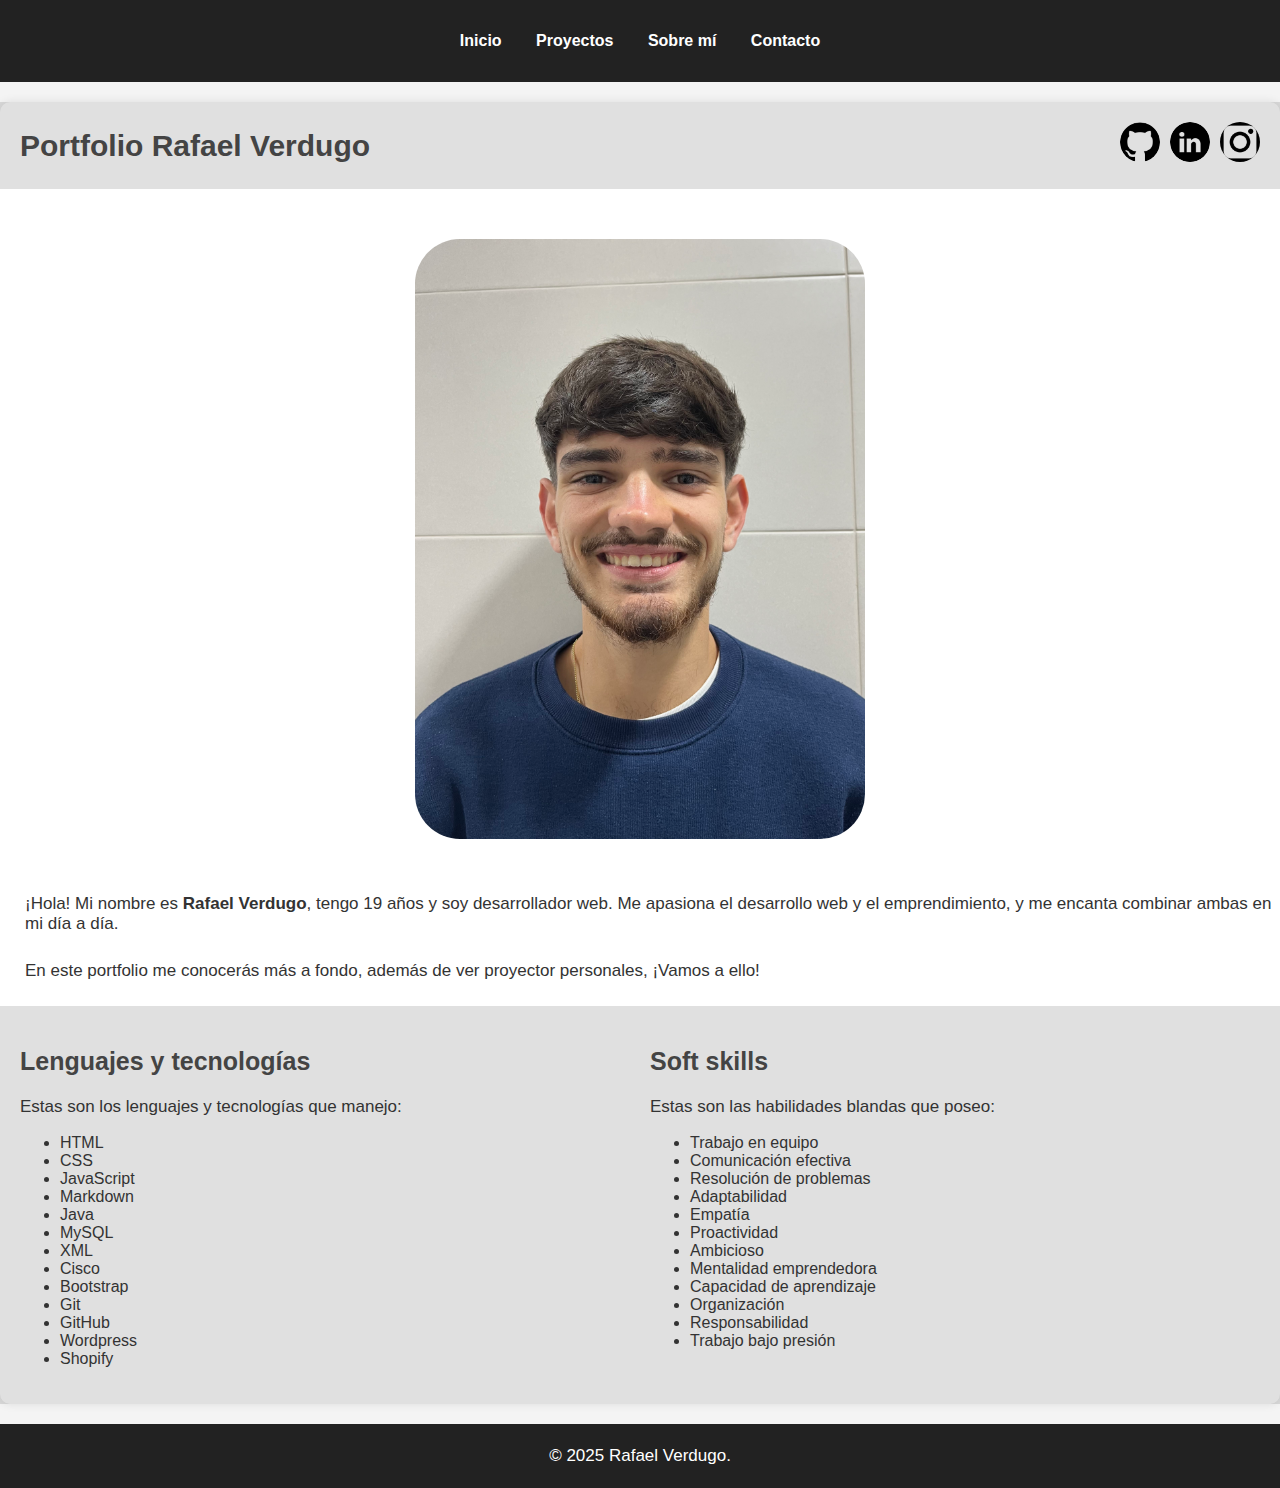
<file: index.html>
<!DOCTYPE html>
<html lang="es">
<head>
    <meta charset="UTF-8">
    <meta name="viewport" content="width=device-width, initial-scale=1.0">
    <title>Portfolio Profesional</title>
    <link rel="stylesheet" href="css/styles.css">
    <link rel="icon" href="img/RV (Logo).png" type="image/x-icon">
</head>
<body>
    <header>
        <nav>
            <ul>
                <li><a href="index.html">Inicio</a></li>
                <li><a href="html/gallery.html">Proyectos</a></li>
                <li><a href="html/aboutme.html">Sobre mí</a></li>
                <li><a href="html/contact.html">Contacto</a></li>
            </ul>
        </nav>
    </header>
    
    <main>
        <section class="intro">
            <h1 class="titulo">
                Portfolio Rafael Verdugo 
                <div class="redes">
                    <a href="https://github.com/Raafaverdugo" target="_blank">
                        <img src="img/logo github.png" alt="Logo GitHub">
                    </a>
                    <a href="https://www.linkedin.com/in/rafael-verdugo-dur%C3%A1n-b25a3831b/" target="_blank">
                        <img src="img/logo linkedin.webp" alt="Logo LinkedIn">
                    </a>
                    <a href="http://instagram.com/rafael_verdugo17" target="_blank">
                        <img src="img/logo ig.png" alt="Logo Instagram">
                    </a>
                </div>
            </h1>
            
            <img id="myimg" src="img/YoFormal.jpg" alt="Foto mia">
            <p>¡Hola! Mi nombre es <span>Rafael Verdugo</span>, tengo 19 años y soy desarrollador web. Me apasiona el desarrollo web y el emprendimiento, y me encanta combinar ambas en mi día a día.</p>
            <p>En este portfolio me conocerás más a fondo, además de ver proyector personales, ¡Vamos a ello!</p>
        </section>
        <div class="datos">
            <section class="lenguajes">
                <h2>Lenguajes y tecnologías</h2>
                <p>Estas son los lenguajes y tecnologías que manejo:</p>
                <ul>
                    <li>HTML</li>
                    <li>CSS</li>
                    <li>JavaScript</li>
                    <li>Markdown</li>
                    <li>Java</li>
                    <li>MySQL</li>
                    <li>XML</li>
                    <li>Cisco</li>
                    <li>Bootstrap</li>
                    <li>Git</li>
                    <li>GitHub</li>
                    <li>Wordpress</li>
                    <li>Shopify</li>
                </ul>
            </section>

            <section class="softskills">
                <h2>Soft skills</h2>
                <p>Estas son las habilidades blandas que poseo:</p>
                <ul>
                    <li>Trabajo en equipo</li>
                    <li>Comunicación efectiva</li>
                    <li>Resolución de problemas</li>
                    <li>Adaptabilidad</li>
                    <li>Empatía</li>
                    <li>Proactividad</li>
                    <li>Ambicioso</li>
                    <li>Mentalidad emprendedora</li>
                    <li>Capacidad de aprendizaje</li>
                    <li>Organización</li>
                    <li>Responsabilidad</li>
                    <li>Trabajo bajo presión</li>
                </ul>
            </section>
        </div>
    </main>
    
    <footer>
        <p>&copy; 2025 Rafael Verdugo.</p>
    </footer>
</body>
</html>
</file>
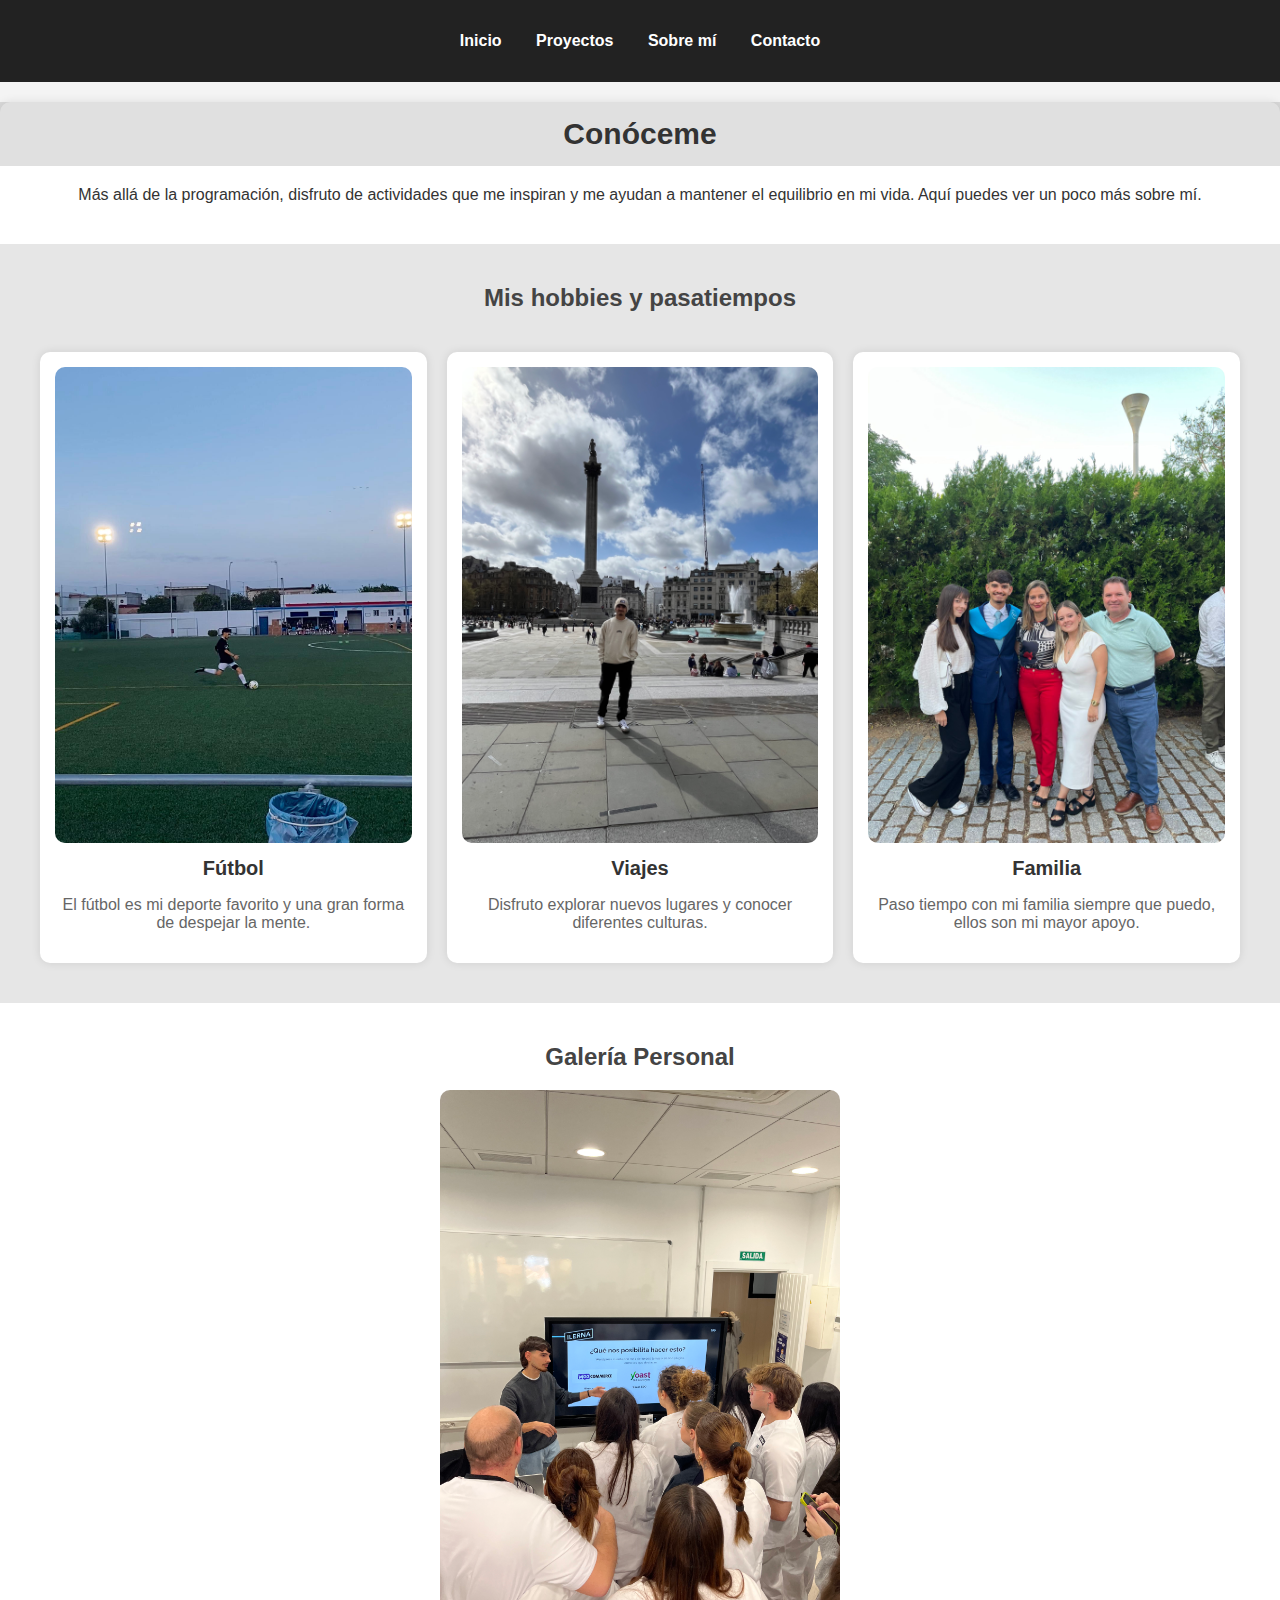
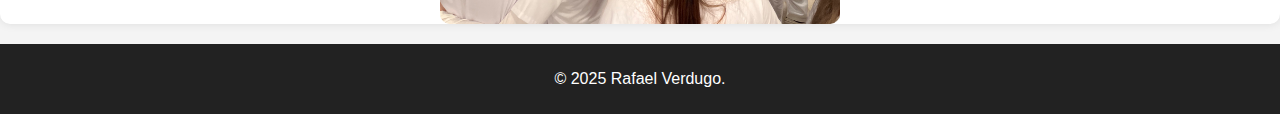
<file: html/aboutme.html>
<!DOCTYPE html>
<html lang="es">
<head>
    <meta charset="UTF-8">
    <meta name="viewport" content="width=device-width, initial-scale=1.0">
    <title>Sobre Mí - Rafael Verdugo</title>
    <link rel="stylesheet" href="../css/stylesAboutme.css">
    <link rel="icon" href="../img/RV (Logo).png" type="image/x-icon">
</head>
<body>
    <header>
        <nav>
            <ul>
                <li><a href="../index.html">Inicio</a></li>
                <li><a href="gallery.html">Proyectos</a></li>
                <li><a href="aboutme.html">Sobre mí</a></li>
                <li><a href="contact.html">Contacto</a></li>
            </ul>
        </nav>
    </header>

    <main>
        <section class="about">
            <h1>Conóceme</h1>
            <p>Más allá de la programación, disfruto de actividades que me inspiran y me ayudan a mantener el equilibrio en mi vida.
                Aquí puedes ver un poco más sobre mí.</p>
            </p>
        </section>

        <section class="hobbies">
            <h2>Mis hobbies y pasatiempos</h2>
            <div class="hobby-list">
                <article class="hobby">
                    <img src="../img/Futbol.JPG" alt="Jugando fútbol">
                    <h3>Fútbol</h3>
                    <p>El fútbol es mi deporte favorito y una gran forma de despejar la mente.</p>
                </article>
                <article class="hobby">
                    <img src="../img/Viaje.jpg" alt="Viajando">
                    <h3>Viajes</h3>
                    <p>Disfruto explorar nuevos lugares y conocer diferentes culturas.</p>
                </article>
                <article class="hobby">
                    <img src="../img/Familia.jpg" alt="Tiempo en familia">
                    <h3>Familia</h3>
                    <p>Paso tiempo con mi familia siempre que puedo, ellos son mi mayor apoyo.</p>
                </article>
            </div>
        </section>

        <section class="gallery">
            <h2>Galería Personal</h2>
            <div class="photo-gallery">
                <img src="../img/Charla.jpg" alt="Rafael dando una presentación">
            </div>
        </section>
    </main>

    <footer>
        <p>&copy; 2025 Rafael Verdugo.</p>
    </footer>
</body>
</html>
</file>
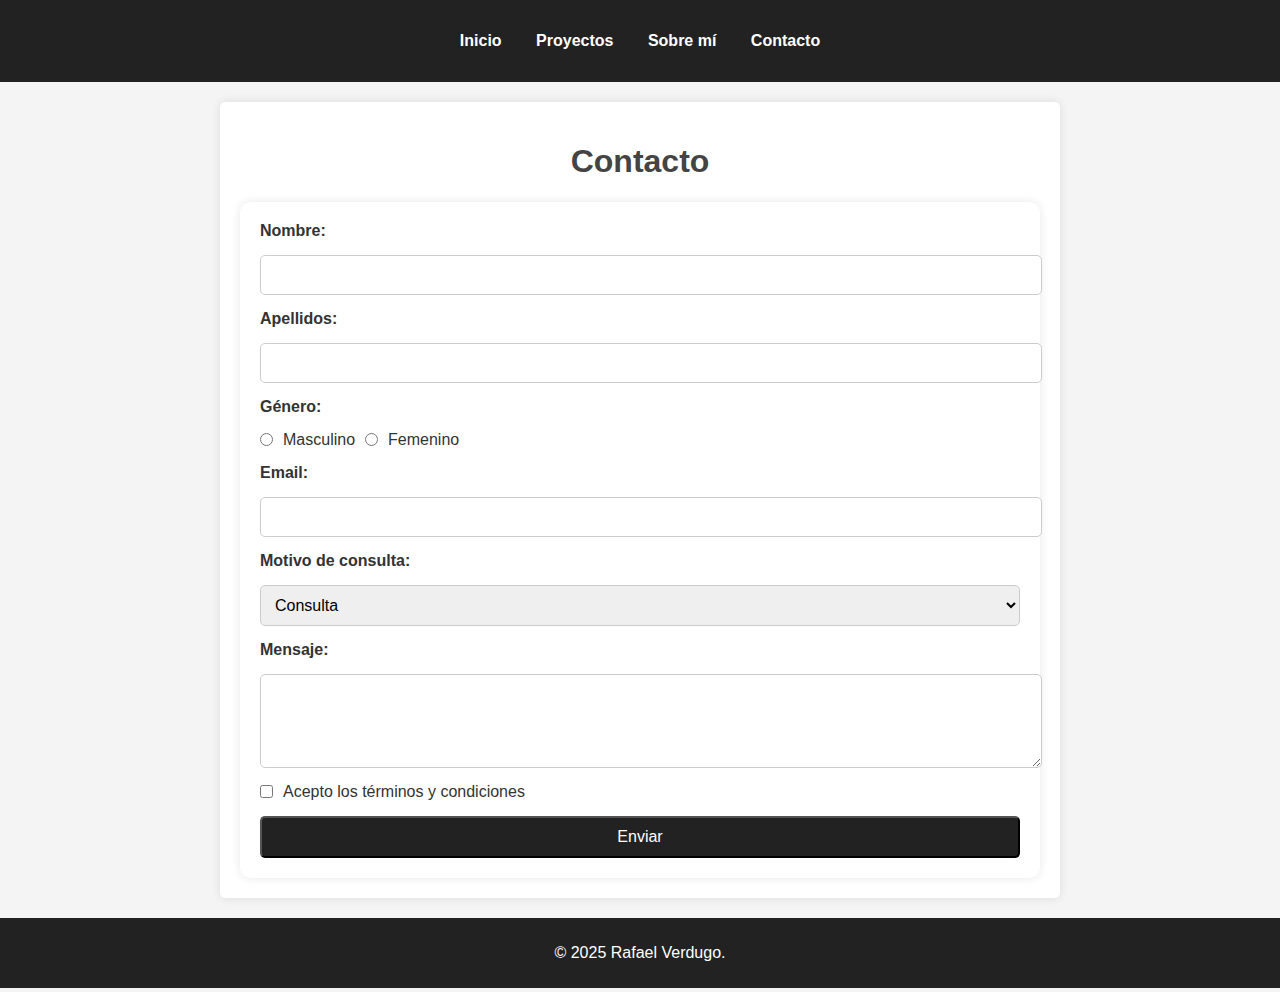
<file: html/contact.html>
<!DOCTYPE html>
<html lang="es">
<head>
    <meta charset="UTF-8">
    <meta name="viewport" content="width=device-width, initial-scale=1.0">
    <title>Contacto</title>
    <link rel="stylesheet" href="../css/stylesContact.css">
    <link rel="icon" href="../img/RV (Logo).png" type="image/x-icon">
</head>
<body>
    <header>
        <nav>
            <ul>
                <li><a href="../index.html">Inicio</a></li>
                <li><a href="gallery.html">Proyectos</a></li>
                <li><a href="aboutme.html">Sobre mí</a></li>
                <li><a href="contact.html">Contacto</a></li>
            </ul>
        </nav>
    </header>
    
    <main>
        <section class="contact">
            <h1>Contacto</h1>
            <form action="#" method="post">
                <label for="nombre">Nombre:</label>
                <input type="text" id="nombre" name="nombre" required>

                <label for="apellidos">Apellidos:</label>
                <input type="text" id="apellidos" name="apellidos" required>

                <label>Género:</label>
                <div class="gender-options">
                    <input type="radio" id="masculino" name="genero" value="masculino" required>
                    <label for="masculino">Masculino</label>
                    <input type="radio" id="femenino" name="genero" value="femenino" required>
                    <label for="femenino">Femenino</label>
                </div>

                <label for="email">Email:</label>
                <input type="email" id="email" name="email" required>

                <label for="motivo">Motivo de consulta:</label>
                <select id="motivo" name="motivo" required>
                    <option value="consulta">Consulta</option>
                    <option value="colaboracion">Colaboración</option>
                    <option value="otro">Otro</option>
                </select>

                <label for="mensaje">Mensaje:</label>
                <textarea id="mensaje" name="mensaje" rows="4" required></textarea>

                <div class="terms">
                    <input type="checkbox" id="terminos" name="terminos" required>
                    <label for="terminos">Acepto los términos y condiciones</label>
                </div>
                
                <button type="submit">Enviar</button>
            </form>
        </section>
    </main>
    
    <footer>
        <p>&copy; 2025 Rafael Verdugo.</p>
    </footer>
</body>
</html>
</file>
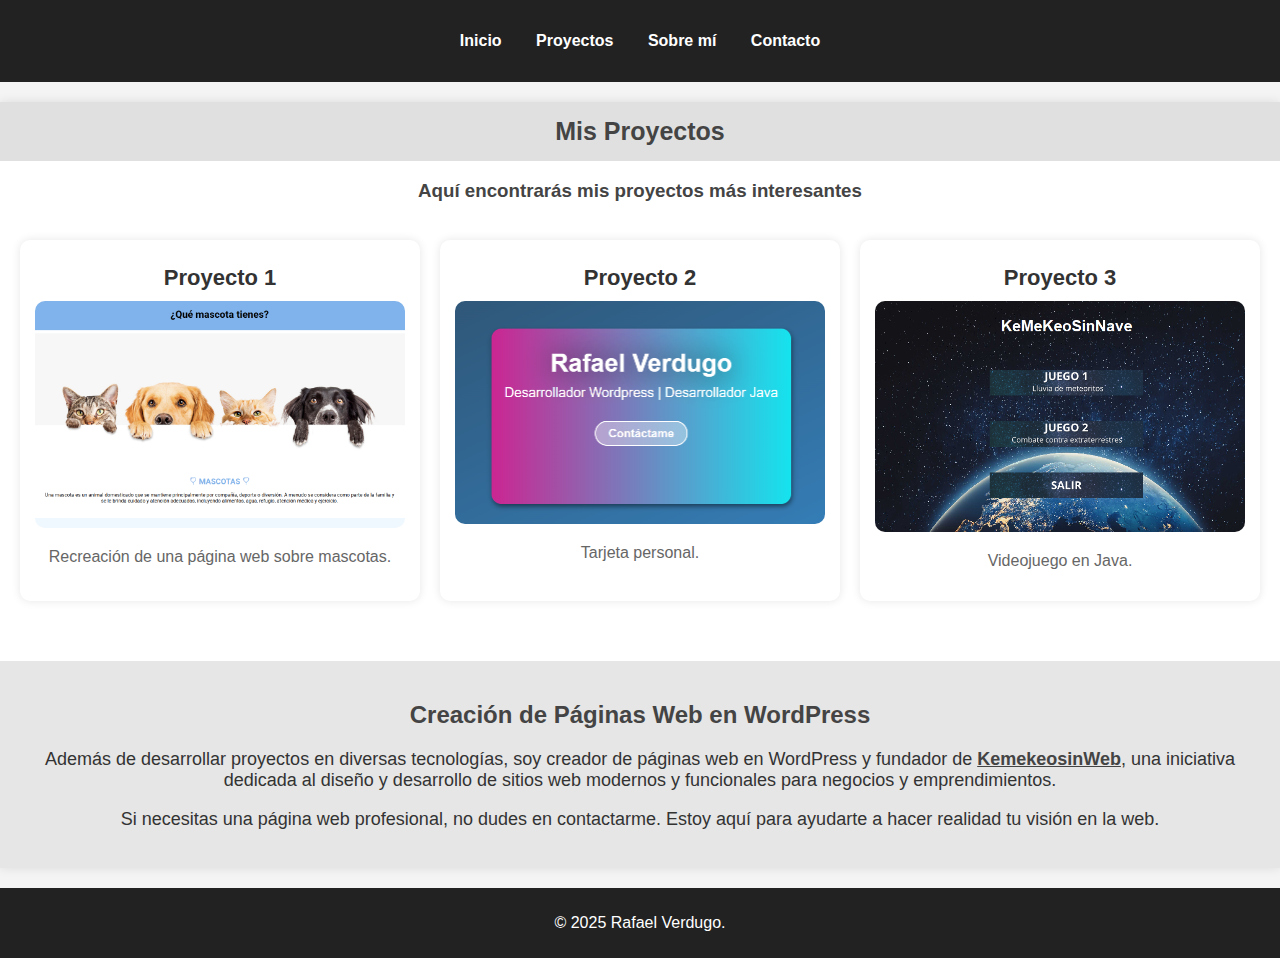
<file: html/gallery.html>
<!DOCTYPE html>
<html lang="es">
<head>
    <meta charset="UTF-8">
    <meta name="viewport" content="width=device-width, initial-scale=1.0">
    <title>Portfolio Profesional</title>
    <link rel="stylesheet" href="../css/stylesGallery.css">
    <link rel="icon" href="../img/RV (Logo).png" type="image/x-icon">
</head>
<body>
    <header>
        <nav>
            <ul>
                <li><a href="../index.html">Inicio</a></li>
                <li><a href="gallery.html">Proyectos</a></li>
                <li><a href="aboutme.html">Sobre mí</a></li>
                <li><a href="contact.html">Contacto</a></li>
            </ul>
        </nav>
    </header>
    <main>
        <section class="gallery">
            <h1>Mis Proyectos</h1>
            <h3>Aquí encontrarás mis proyectos más interesantes</h3>
            <div class="projects">
                <article class="project">
                    <h2>Proyecto 1</h2>
                    <a href="https://github.com/Raafaverdugo/ProyectosPortfolio/tree/main/RepasoMascotas" target="_blank">
                        <img src="../img/Mascotas.png" alt="Proyecto 1">
                    </a>
                    <p>Recreación de una página web sobre mascotas.</p>
                </article>
                <article class="project">
                    <h2>Proyecto 2</h2>
                    <a href="https://github.com/Raafaverdugo/ProyectosPortfolio/tree/main/Tarjeta" target="_blank">
                        <img src="../img/Tarjeta.png" alt="Proyecto 2">
                    </a>
                    <p>Tarjeta personal.</p>
                </article>
                <article class="project">
                    <h2>Proyecto 3</h2>
                    <a href="https://github.com/Raafaverdugo/JuegoJava/tree/main/Juego/src" target="_blank">
                        <img src="../img/JuegoJava.png" alt="Proyecto 3">
                    </a>
                    <p>Videojuego en Java.</p>
                </article>
            </div>
        </section>
        <section class="wordpress-section">
            <h2>Creación de Páginas Web en WordPress</h2>
            <p>Además de desarrollar proyectos en diversas tecnologías, soy creador de páginas web en WordPress y fundador de <span> <a href="https://kemekeosinweb.com/">KemekeosinWeb</a></span>, una iniciativa dedicada al diseño y desarrollo de sitios web modernos y funcionales para negocios y emprendimientos.</p>
            <p>Si necesitas una página web profesional, no dudes en contactarme. Estoy aquí para ayudarte a hacer realidad tu visión en la web.</p>
        </section>
    </main>
    
    <footer>
        <p>&copy; 2025 Rafael Verdugo.</p>
    </footer>
</body>
</html>
</file>
<file: css/styles.css>
/* Estilos generales */
body {
    font-family: Arial, Helvetica, sans-serif;
    margin: 0;
    padding: 0;
    background-color: #f4f4f4;
    color: #333;
}

/* Header y navegación */
header {
    background-color: #222;
    padding: 1rem;
    text-align: center;
}

nav ul {
    list-style: none;
    padding: 0;
}

nav ul li {
    display: inline;
    margin: 0 15px;
}

nav ul li a {
    color: white;
    text-decoration: none;
    font-weight: bold;
}

nav ul li a:hover {
    color: #ccc;
}

/* Sección de presentación */
.titulo {
    display: flex;
    align-items: center;
    justify-content: space-between;
    position: relative;
    background-color: #87878741;
    padding: 20px;
}

.intro p {
    margin-left: 20px;
    padding: 5px;
}

/* Redes sociales */
.redes {
    display: flex;
    gap: 10px; /* Espaciado entre los iconos */
}

.redes a img {
    width: 40px;
    height: 40px;
    border-radius: 50%;
    transition: opacity 0.3s ease;
}

.redes a img:hover {
    opacity: 0.7;
}

/* Contenedor principal */
main {
    max-width: 1300px;
    margin: 0 auto;
    padding: 0;
    background: white;
    box-shadow: 0 0 10px rgba(0, 0, 0, 0.1);
    border-radius: 10px;
}

/* Estilos de texto */
h1, h2 {
    color: #444;
}

h1 {
    font-size: 30px;
    background-color: #44444411;
}

h2 {
    font-size: 25px;
}

p {
    font-size: 17px;
}

span {
    font-weight: bold;
}

/* Imagen de perfil */
#myimg {
    width: 450px;
    height: 600px; 
    border-radius: 55px; 
    display: block; 
    margin: 40px auto; 
    padding: 10px;
}

/* Sección de datos */
.datos {
    display: grid;
    grid-template-columns: repeat(2, 1fr);
    grid-gap: 20px;
    margin-top: 20px;
    padding: 20px;
    background-color: #87878741;
}

/* Footer */
footer {
    background-color: #222;
    color: white;
    text-align: center;
    padding: 5px;
    margin-top: 20px;
}

/* ======= Media Queries para tablet y móvil ======= */

/* Móvil */
@media (max-width: 768px) {
    /* Sección de presentación */
    .titulo {
        flex-direction: column;
        align-items: center;
        padding: 10px;
    }

    .intro p {
        margin-left: 0;
        padding: 8px;
        font-size: 16px;
    }

    /* Imagen de perfil */
    #myimg {
        width: 250px;
        height: auto;
        margin: 20px auto;
    }

    /* Sección de datos (cambiar a una sola columna) */
    .datos {
        grid-template-columns: 1fr;
        padding: 10px;
    }

    /* Ajustar tamaños de los iconos en redes sociales */
    .redes a img {
        width: 30px;
        height: 30px;
    }

    /* Ajuste del tamaño de los títulos */
    h1 {
        font-size: 24px;
    }

    h2 {
        font-size: 20px;
    }

    /* Ajuste de tamaño de los textos */
    p {
        font-size: 15px;
    }
}


/* Tablet */
@media (max-width: 1024px) {
    /* Sección de presentación */
    .titulo {
        flex-direction: column;
        align-items: center;
        padding: 15px;
    }

    .intro p {
        margin-left: 0;
        padding: 10px;
    }

    /* Imagen de perfil */
    #myimg {
        width: 400px;
        height: auto;
        margin: 20px auto;
    }

    /* Sección de datos (cambiar a una sola columna) */
    .datos {
        grid-template-columns: 1fr;
        padding: 15px;
    }

    /* Redes sociales (centrar y ajustar los iconos) */
    .redes {
        justify-content: center;
    }

    .redes a img {
        width: 35px;
        height: 35px;
    }
}
</file>
<file: css/stylesAboutme.css>
/* ======= Estilos Globales ======= */
body {
    font-family: Arial, Helvetica, sans-serif;
    margin: 0;
    padding: 0;
    background-color: #f4f4f4;
    color: #333;
}

/* ======= Header y Navegación ======= */
header {
    background-color: #222;
    padding: 1rem;
    text-align: center;
}

nav ul {
    list-style: none;
    padding: 0;
}

nav ul li {
    display: inline;
    margin: 0 15px;
}

nav ul li a {
    color: white;
    text-decoration: none;
    font-weight: bold;
}

nav ul li a:hover {
    color: #ccc;
}

/* ======= Contenedor Principal ======= */
main {
    max-width: 1300px;
    margin: 20px auto;
    background: white;
    box-shadow: 0 0 10px rgba(0, 0, 0, 0.1);
    border-radius: 10px;
}

/* ======= Sección "Conóceme" ======= */
.about {
    text-align: center;
}

.about h1 {
    font-size: 30px;
    background-color: #87878741;
    padding: 15px;
}

/* ======= Sección "Hobbies y Pasatiempos" ======= */
.hobbies {
    margin-top: 40px;
    padding: 20px;
    background-color: #e6e6e6;
}

.hobbies h2 {
    text-align: center;
    color: #444;
}

/* Lista de hobbies en formato grid */
.hobby-list {
    display: grid;
    grid-template-columns: repeat(auto-fit, minmax(250px, 1fr));
    gap: 20px;
    padding: 20px;
}

/* Estilos individuales para cada hobby */
.hobby {
    background: #fff;
    padding: 15px;
    border-radius: 10px;
    box-shadow: 0 0 10px rgba(0, 0, 0, 0.1);
    text-align: center;
}

/* Imágenes dentro de los hobbies */
.hobby img {
    width: 100%;
    height: auto;
    border-radius: 10px;
    transition: transform 0.3s ease;
}

.hobby img:hover {
    transform: scale(1.05);
    opacity: 0.9;
}

/* Títulos y textos en la sección de hobbies */
.hobby h3 {
    font-size: 20px;
    margin: 10px 0;
}

.hobby p {
    font-size: 16px;
    color: #666;
}

/* ======= Sección "Galería Personal" ======= */
.gallery {
    margin-top: 40px;
    text-align: center;
}

.gallery h2 {
    color: #444;
}

.photo-gallery img {
    width: 400px; 
    height: auto; 
    border-radius: 10px;
    display: block;
    margin: 0 auto; 
}

/* ======= Footer ======= */
footer {
    background-color: #222;
    color: white;
    text-align: center;
    padding: 10px;
    margin-top: 20px;
}

/* ======= Media Queries para tablet y móvil ======= */


/* Móvil */
@media (max-width: 768px) {
    /* Cambiar la disposición de la lista de hobbies */
    .hobby-list {
        grid-template-columns: 1fr; /* Columna única */
        padding: 15px;
    }
    
    /* Imagen de la galería: reducir el tamaño */
    .photo-gallery img {
        width: 100%; /* Asegura que la imagen ocupe el 100% de su contenedor */
        height: auto;
    }
    
    /* Ajuste de tamaño del título en Conóceme */
    .about h1 {
        font-size: 24px;
    }
    
    /* Cambiar el tamaño de las fuentes */
    h1, h2 {
        font-size: 24px;
    }
    
    p {
        font-size: 15px;
    }
    
    /* Footer: añadir padding */
    footer {
        padding: 15px;
    }
    
    /* Ajuste de la imagen de perfil */
    #myimg {
        width: 200px;
        height: auto;
        margin: 20px auto;
    }
}


/* Tablet */
@media (max-width: 1024px) {
    /* Cambiar la disposición de la lista de hobbies */
    .hobby-list {
        grid-template-columns: repeat(auto-fit, minmax(200px, 1fr));
    }

    /* Imagen de la galería: reducir el tamaño */
    .photo-gallery img {
        width: 350px;
    }

    /* Sección de Conóceme */
    .about h1 {
        font-size: 28px;
    }

    /* Ajuste de márgenes y paddings */
    main {
        margin: 15px auto;
        padding: 15px;
    }
}
</file>
<file: css/stylesContact.css>
/* Estilos generales */
body {
    font-family: Arial, Helvetica, sans-serif;
    margin: 0;
    padding: 0;
    background-color: #f4f4f4;
    color: #333;
}

/* Header y navegación */
header {
    background-color: #222;
    padding: 1rem;
    text-align: center;
}

nav ul {
    list-style: none;
    padding: 0;
}

nav ul li {
    display: inline;
    margin: 0 15px;
}

nav ul li a {
    color: white;
    text-decoration: none;
    font-weight: bold;
}

nav ul li a:hover {
    color: #ccc;
}

/* Contenido principal */
main {
    max-width: 800px;
    margin: 20px auto;
    padding: 20px;
    background: white;
    box-shadow: 0 0 10px rgba(0, 0, 0, 0.1);
    border-radius: 5px;
}

/* Sección de contacto */
.contact {
    text-align: center;
}

.contact h1 {
    color: #444;
}

/* Formulario */
form {
    display: flex;
    flex-direction: column;
    gap: 15px;
    padding: 20px;
    border-radius: 10px;
    box-shadow: 0 0 10px rgba(0, 0, 0, 0.1);
}

label {
    font-weight: bold;
    text-align: left;
}

input, select, textarea {
    width: 100%;
    padding: 10px;
    border: 1px solid #ccc;
    border-radius: 5px;
    font-size: 16px;
}

/* Ajuste de botones de radio y checkbox */
.gender-options, .terms {
    display: flex;
    align-items: center;
    gap: 10px;
}

.gender-options input, .terms input {
    width: auto;
    margin: 0;
}

.gender-options label, .terms label {
    font-weight: normal;
}

/* Botón de envío */
button {
    background-color: #222;
    color: white;
    padding: 10px 15px;
    font-size: 16px;
    border-radius: 5px;
}

button:hover {
    background-color: #444;
}

/* Footer */
footer {
    background-color: #222;
    color: white;
    text-align: center;
    padding: 10px;
}

/* ======= Media Queries para tablet y móvil ======= */

/* Móvil */
@media (max-width: 768px) {
    /* Ajustar el tamaño del contenedor principal */
    main {
        max-width: 95%;  /* Aumentar el ancho para adaptarse a pantallas pequeñas */
        margin: 10px auto;
        padding: 10px;
    }

    /* Ajuste de la sección de contacto */
    .contact h1 {
        font-size: 24px; /* Reducir aún más el tamaño del título */
    }

    /* Ajuste de la disposición del formulario */
    form {
        padding: 10px;
    }

    /* Ajuste de tamaños de los inputs y botones */
    input, select, textarea {
        font-size: 14px;  /* Reducir el tamaño de la fuente */
    }

    button {
        font-size: 14px;  /* Ajustar el tamaño del botón */
        padding: 8px 12px;
    }

    /* Ajuste de las etiquetas del formulario */
    label {
        font-size: 14px;  /* Ajustar el tamaño de la fuente */
    }
}


/* Tablet */
@media (max-width: 1024px) {
    /* Ajustar el tamaño del contenedor principal */
    main {
        max-width: 90%;  /* Aumentar el ancho para ocupar más espacio en tabletas */
        margin: 15px auto;
        padding: 15px;
    }

    /* Ajuste de la sección de contacto */
    .contact h1 {
        font-size: 28px; /* Reducir el tamaño de la fuente */
    }

    /* Ajustar el formulario */
    form {
        padding: 15px;
    }

    /* Ajuste de tamaños de los inputs y botones */
    input, select, textarea {
        font-size: 15px; /* Reducir el tamaño de la fuente para móviles */
    }

    button {
        font-size: 14px;  /* Reducir el tamaño del botón */
        padding: 8px 12px;
    }
}
</file>
<file: css/stylesGallery.css>
/* Estilos generales */
body {
    font-family: Arial, Helvetica, sans-serif;
    margin: 0;
    padding: 0;
    background-color: #f4f4f4;
    color: #333;
}

/* Header y navegación */
header {
    background-color: #222;
    padding: 1rem;
    text-align: center;
}

nav ul {
    list-style: none;
    padding: 0;
}

nav ul li {
    display: inline;
    margin: 0 15px;
}

nav ul li a {
    color: white;
    text-decoration: none;
    font-weight: bold;
}

nav ul li a:hover {
    color: #ccc;
}

/* Contenido principal */
main {
    max-width: 1300px;
    margin: 20px auto 0;
    background: white;
    box-shadow: 0 0 10px rgba(0, 0, 0, 0.1);
}

/* Sección de galería */
.gallery {
    text-align: center;
}

.gallery h1 {
    padding: 15px;
    background-color: #87878741;
    font-size: 25px;
}

.gallery h1, 
.gallery h3 {
    color: #444;
}

/* Proyectos */
.projects {
    display: grid;
    grid-template-columns: repeat(auto-fit, minmax(300px, 1fr));
    gap: 20px;
    padding: 20px;
}

.project {
    background: #fff;
    padding: 15px;
    border-radius: 10px;
    box-shadow: 0 0 10px rgba(0, 0, 0, 0.1);
    text-align: center;
}

.project img {
    width: 100%;
    height: auto;
    border-radius: 10px;
    transition: transform 0.3s ease;
}

.project img:hover {
    transform: scale(1.05);
    opacity: 0.9;
}

.project h2 {
    font-size: 22px;
    margin: 10px 0;
}

.project p {
    font-size: 16px;
    color: #666;
}

/* Sección de WordPress */
.wordpress-section {
    margin-top: 40px;
    padding: 20px;
    background-color: #e6e6e6;
    text-align: center;
}

.wordpress-section h2 {
    color: #444;
}

.wordpress-section p {
    font-size: 18px;
}

/* Enlaces */
a {
    color: #444;
}

span {
    font-weight: bold;
}

/* Footer */
footer {
    background-color: #222;
    color: white;
    text-align: center;
    padding: 10px;
    margin-top: 20px;
}

/* ======= Media Queries para tablet y móvil ======= */

/* Móvil */
@media (max-width: 768px) {
    /* Ajustar el tamaño de los proyectos en móvil */
    .projects {
        grid-template-columns: 1fr; /* Una columna para dispositivos móviles */
    }

    /* Ajustar el tamaño de los textos en la galería */
    .gallery h1 {
        font-size: 18px; /* Reducir más el tamaño del título */
    }

    /* Ajustar el tamaño de los títulos en los proyectos */
    .project h2 {
        font-size: 18px; /* Reducir más el tamaño del título del proyecto */
    }

    /* Ajustar la imagen de los proyectos */
    .project img {
        width: 100%;  /* Asegurarse que las imágenes sean más pequeñas */
    }

    /* Ajustar los márgenes y el padding en los proyectos */
    .project {
        padding: 10px;
    }

    /* Ajuste de la sección de WordPress */
    .wordpress-section h2 {
        font-size: 22px; /* Reducir el tamaño del título */
    }

    .wordpress-section p {
        font-size: 16px; /* Reducir el tamaño del párrafo */
    }
}


/* Tablet */
@media (max-width: 1024px) {
    /* Ajustar el tamaño de los proyectos en tablet */
    .projects {
        grid-template-columns: repeat(auto-fit, minmax(250px, 1fr)); /* Reducir el tamaño de las columnas */
    }

    /* Ajustar el tamaño de los textos en la galería */
    .gallery h1 {
        font-size: 22px; /* Reducir el tamaño del título */
    }

    /* Ajustar el tamaño de los títulos en los proyectos */
    .project h2 {
        font-size: 20px; /* Reducir el tamaño del título del proyecto */
    }

    /* Ajustar la imagen de los proyectos */
    .project img {
        width: 100%;  /* Asegurarse que las imágenes sean más pequeñas */
    }
}
</file>
